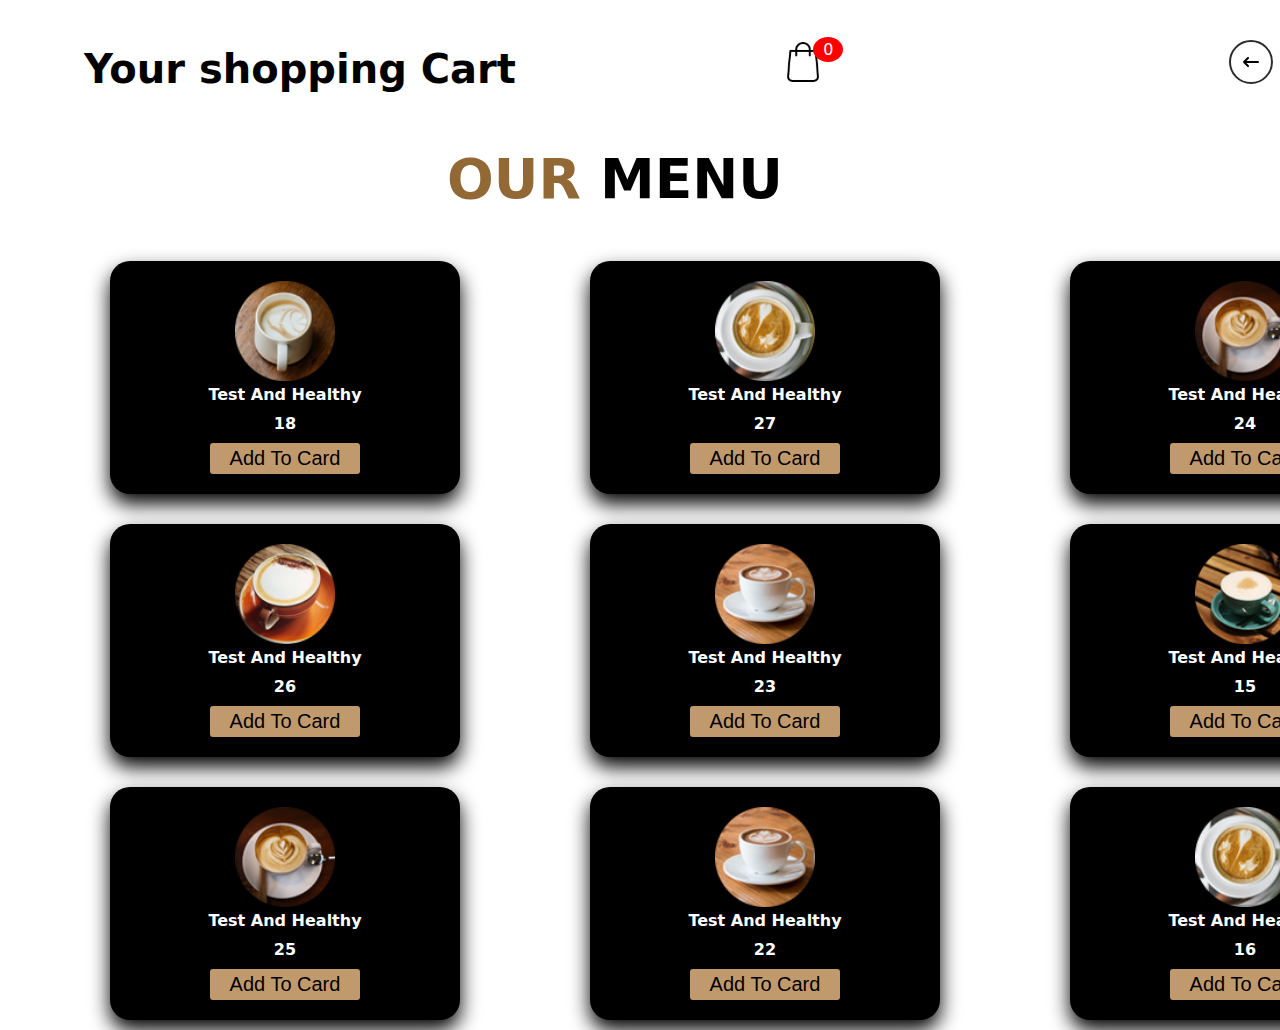
<file: Add To Card.html>
<!DOCTYPE html>
<html lang="en">
<head>
    <meta charset="UTF-8">
    <meta http-equiv="X-UA-Compatible" content="IE=edge">
    <meta name="viewport" content="width=device-width, initial-scale=1.0">
    <title>Shopping Cart</title>
    <link rel="stylesheet" href="style3.css">
    
</head>
<body>
    
    <header  class="header">
        <div class="right-to-bracket">
            <a href="Home.html" class="right"><svg xmlns="http://www.w3.org/2000/svg" height="1em" viewBox="0 0 512 512"><!--! Font Awesome Free 6.4.0 by @fontawesome - https://fontawesome.com License - https://fontawesome.com/license (Commercial License) Copyright 2023 Fonticons, Inc. --><path d="M9.4 233.4c-12.5 12.5-12.5 32.8 0 45.3l128 128c12.5 12.5 32.8 12.5 45.3 0s12.5-32.8 0-45.3L109.3 288 480 288c17.7 0 32-14.3 32-32s-14.3-32-32-32l-370.7 0 73.4-73.4c12.5-12.5 12.5-32.8 0-45.3s-32.8-12.5-45.3 0l-128 128z"/></svg></a>
        </div>
        <h1> <a href="Trenso.html"> Your shopping Cart </a></h1>
        <div class="shopping">
            <img src="img/download.png">
            <span class="quantity">0</span>
        </div>
    </header>

    <div class="container1">
        
        <header>
         <h1> <span> OUR </span> MENU</h1>
         <div class="shopping">
 
         </div>
        </header> 
 
    <div class="list">
       
     

    </div>
    <div class="card2">
        <h1>card</h1>
        <ul class="listCard"></ul>
        <div class="checkOut">
            <div class="total">0</div>
            <div class="closeShopping">Close</div>
        </div>
    </div>
   
    



       <script src="main2.js"></script>
    
</body>
</html>
</file>
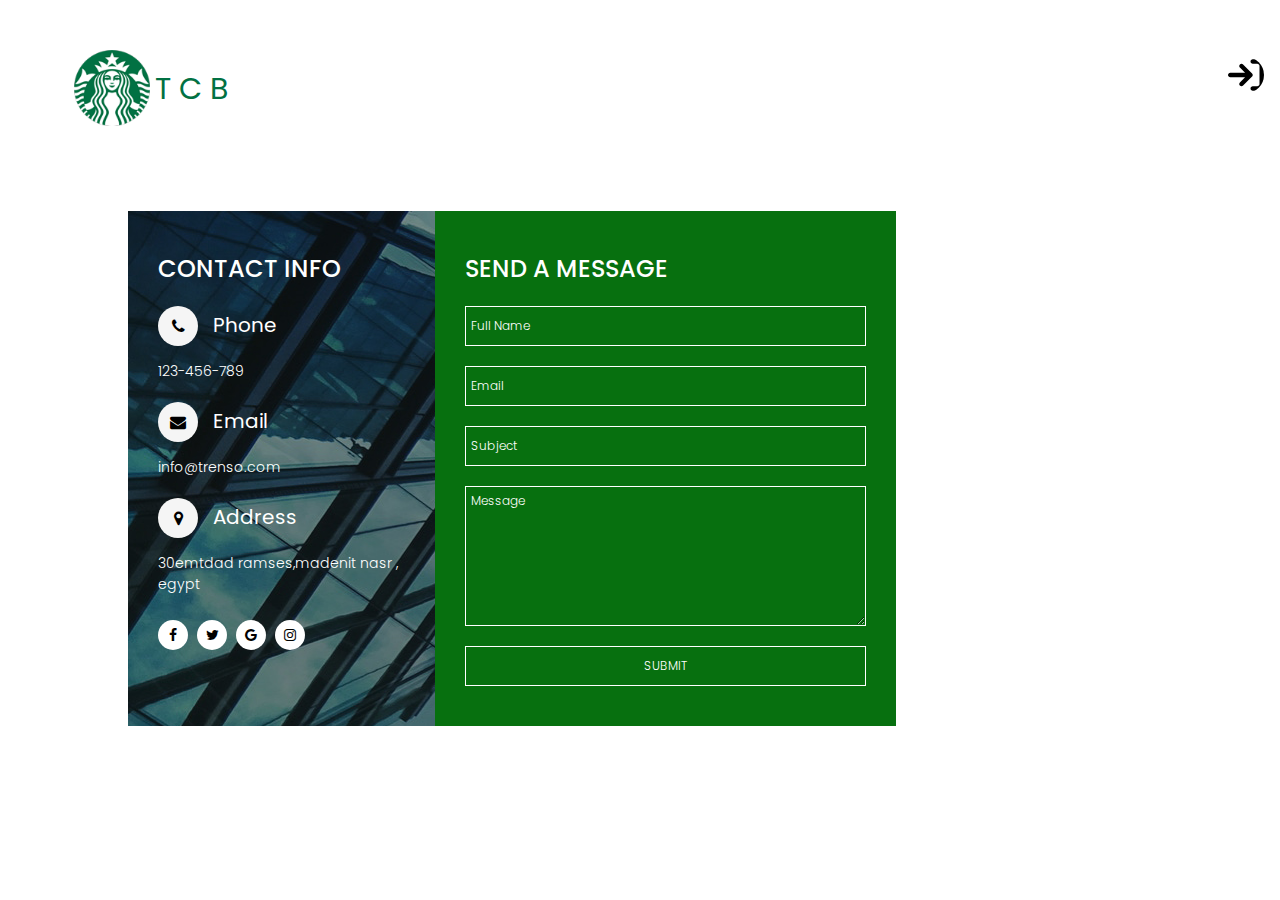
<file: Contact.html>
<!DOCTYPE html PUBLIC "-//W3C//DTD XHTML 1.0 Transitional//EN" "http://www.w3.org/TR/xhtml1/DTD/xhtml1-transitional.dtd">
<html xmlns="http://www.w3.org/1999/xhtml">
	<head>
		<meta http-equiv="Content-Type"content="text/html; charset=utf-8"/>
		<meta name="viewport"content="width=device-width, initial-scale=1, minimum-scale=1, maximum-scale=1, user-scalable=no">
		<title>Contact</title>
		<link rel="stylesheet" href="style5.css">
		<link rel="stylesheet" href="https://stackpath.bootstrapcdn.com/font-awesome/4.7.0/css/font-awesome.min.css" crossorigin="anonymous">
	</head>
	<body>
        <nav class="acd">
            <a href="Home.html"><img src="./img/logo.png" class="logo"></a>
			<p class="WEC"> T C B</p>
			<div class="right-to-bracket">
            <a href="Login.html" class="right"><svg xmlns="http://www.w3.org/2000/svg" height="1em" viewBox="0 0 512 512"><!--! Font Awesome Free 6.4.0 by @fontawesome - https://fontawesome.com License - https://fontawesome.com/license (Commercial License) Copyright 2023 Fonticons, Inc. --><path d="M352 96l64 0c17.7 0 32 14.3 32 32l0 256c0 17.7-14.3 32-32 32l-64 0c-17.7 0-32 14.3-32 32s14.3 32 32 32l64 0c53 0 96-43 96-96l0-256c0-53-43-96-96-96l-64 0c-17.7 0-32 14.3-32 32s14.3 32 32 32zm-9.4 182.6c12.5-12.5 12.5-32.8 0-45.3l-128-128c-12.5-12.5-32.8-12.5-45.3 0s-12.5 32.8 0 45.3L242.7 224 32 224c-17.7 0-32 14.3-32 32s14.3 32 32 32l210.7 0-73.4 73.4c-12.5 12.5-12.5 32.8 0 45.3s32.8 12.5 45.3 0l128-128z"/></svg></a>
        </div>
    </nav>
		<div class="contact-wrap">
			
			<div class="contact-in2">
				<h1>Contact Info</h1>
				<h2><i class="fa fa-phone" aria-hidden="true"></i> Phone</h2>
				<p>123-456-789</p>
				<h2><i class="fa fa-envelope" aria-hidden="true"></i> Email</h2>
				<p>info@trenso.com</p>
				<h2><i class="fa fa-map-marker" aria-hidden="true"></i> Address</h2>
				<p>30emtdad ramses,madenit nasr , egypt</p>
				<ul>
					<li><a href="https://www.facebook.com"><i class="fa fa-facebook" aria-hidden="true"></i></a></li>
					<li><a href="https://twitter.com"><i class="fa fa-twitter" aria-hidden="true"></i></a></li>
					<li><a href="https://www.google.com"><i class="fa fa-google" aria-hidden="true"></i></a></li>
					<li><a href="https://www.instagram.com"><i class="fa fa-instagram" aria-hidden="true"></i></a></li>
				</ul>
			</div>
			<div class="contact-in">
				<h1>Send a Message</h1>
				<form>
					<input type="text" placeholder="Full Name" class="contact-in-input">
					<input type="text" placeholder="Email" class="contact-in-input">
					<input type="text" placeholder="Subject" class="contact-in-input">
					<textarea placeholder="Message" class="contact-in-textarea"></textarea>
					<input  type="submit" value="SUBMIT" class="contact-in-btn">
				</form>
			</div>
			<div class="contact-in">
				<iframe src="https://www.google.com/maps/embed?pb=!1m18!1m12!1m3!1d7292988.162061246!2d25.577651881303204!3d26.807193247113364!2m3!1f0!2f0!3f0!3m2!1i1024!2i768!4f13.1!3m3!1m2!1s0x14368976c35c36e9%3A0x2c45a00925c4c444!2sEgypt!5e0!3m2!1sen!2seg!4v1686082469461!5m2!1sen!2seg" width="100%" height="auto" style="border:0;" allowfullscreen="" loading="lazy" referrerpolicy="no-referrer-when-downgrade"></iframe>
			</div>
		</div>
        <br>
        
	</body>
</html>
</file>
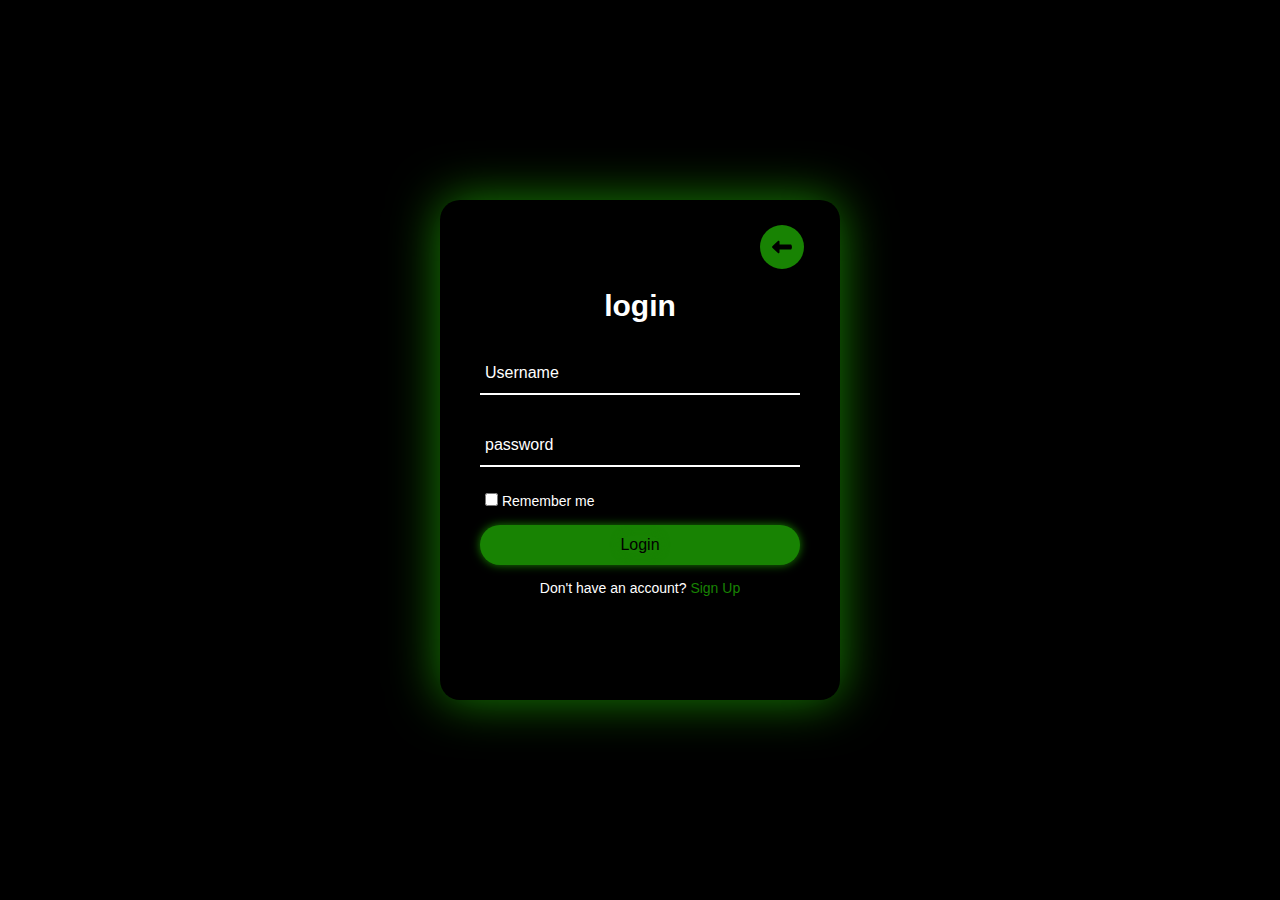
<file: Login.html>
<!DOCTYPE html>
<html lang="en">
<head>
    <meta charset="UTF-8">
    <meta http-equiv="X-UA-Compatible" content="IE=edge">
    <meta name="viewport" content="width=s, initial-scale=1.0">
    <title>Login</title>
   <link rel="stylesheet" href="slyle4.css">
</head>
<body>
   <div class="wrapper">
    <div class="right-to-bracket">
        <a href="Contact.html" class="right"><svg xmlns="http://www.w3.org/2000/svg" height="1em" viewBox="0 0 512 512"><!--! Font Awesome Free 6.4.0 by @fontawesome - https://fontawesome.com License - https://fontawesome.com/license (Commercial License) Copyright 2023 Fonticons, Inc. --><path d="M177.5 414c-8.8 3.8-19 2-26-4.6l-144-136C2.7 268.9 0 262.6 0 256s2.7-12.9 7.5-17.4l144-136c7-6.6 17.2-8.4 26-4.6s14.5 12.5 14.5 22l0 72 288 0c17.7 0 32 14.3 32 32l0 64c0 17.7-14.3 32-32 32l-288 0 0 72c0 9.6-5.7 18.2-14.5 22z"/></svg></a>
    </div>
    <div class="form-wrapper sign-in">
        <form action="">
            <h2>login</h2>
            <div class="input-group">
                <input type="text" required>
                <label for="">Username</label>
            </div>

            <div class="input-group">
                <input type="password" required>
                <label for="">password</label>
            </div>

            <div class="remember">
              <label><input type="checkbox">
                 Remember me</label>  
            </div>
            <button type="submit" class="asd"><a href="Message.html">Login</a></button>
            <div class="signUp-Link">
                <p>Don't have an account? <a href="#" class="signUpBtn-Link">Sign Up</a></p>
            </div>
        </form>
    </div>
    <div class="form-wrapper sign-up">
        <form action="">
            <h2>Sign Up</h2>
            <div class="input-group">
                <input type="text" required>
                <label for="">Username</label>
            </div>

            <div class="input-group">
                <input type="email" required>
                <label for="">Email</label>
            </div>

            <div class="input-group">
                <input type="password" required>
                <label for="">password</label>
            </div>

            <div class="remember">
              <label><input type="checkbox">  I agree to the terms & conditions</label>  
            </div>
            <button type="submit" class="asd"><a href="Trenso.html"> Sign Up</a></button>
            <div class="signUp-Link">
                <p>Aleady have an account? <a href="#" class="signInBtn-Link"> Sign In</a></p>
            </div>
        </form>
    </div>
   </div>

    <script src="main3.js"></script>
</body>
</html>
</file>
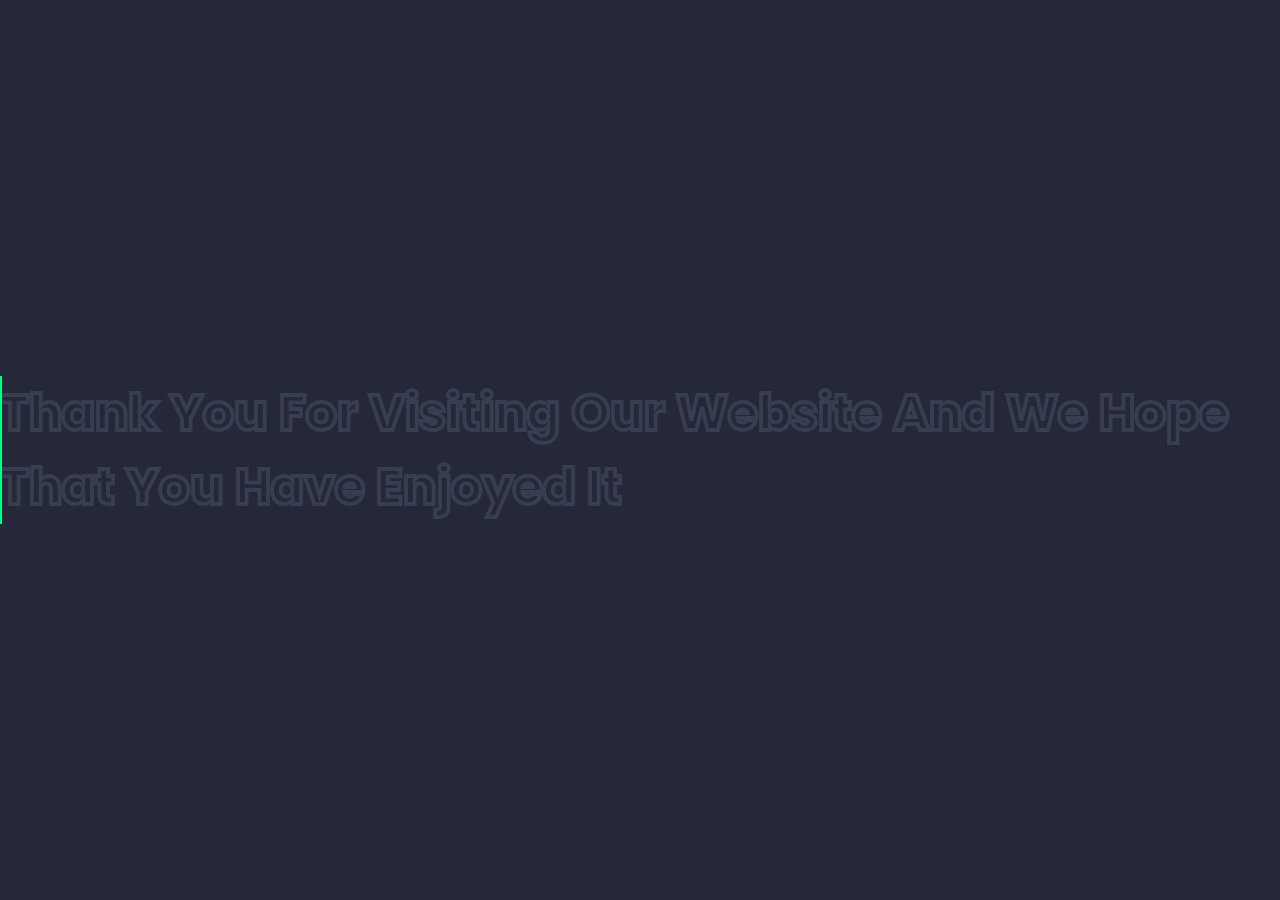
<file: Message.html>
<!DOCTYPE html>
<html lang="en">
<head>
    <meta charset="UTF-8">
    <meta name="viewport" content="width=device-width, initial-scale=1.0">
    <title>Thanks For Visiting</title>
   <link rel="stylesheet" href="style6.css">
</head>
<body>
    
    <h2 data-text="Thank you for visiting our website and we hope that you have enjoyed it">Thank you for visiting our website and we hope that you have enjoyed it</h2>
</body>
</html><br>
</file>
<file: style3.css>
*{
    margin: 0;
    padding: 0;
    box-sizing: border-box;
    scroll-padding-top: 4rem;
    scroll-behavior: smooth;
    list-style: none;
    text-decoration: none;
  
}

body {
   height: 100%;
    font-family: system-ui;

}

.container{
    width: 1000px;
    margin: auto;
    transition: 0.5s;
}
.header{
   display: grid; 
   grid-template-columns: 1fr 50px;
   margin-top: 30px;
   justify-content: space-between;
   align-items: center;
   position:flex;
   top: 0;
   left: 0;
   right: 0;
   z-index: 1000;
   color: white;
   padding: .1rem 6%;
   margin-right: 380px;
  
  
   
}

.header h1 a{
    font-size: 40px;
    margin-right: 250px;
    color: black;
   
    
}
.header .shopping {
    position: relative;
    text-align: right;
    
   
}

.header .shopping img{
    width: 40px;
    
}

.header .shopping span{
    background-color: red;
    border-radius: 50%;
    display: flex;
    align-items: center;
    justify-content: center;
    color: #fff;
    position: absolute;
    top: -5px;
    left:80%;
    padding: 3px 10px;
}

.list{
    display: grid;
    grid-template-columns: repeat(3, 1fr);
    column-gap: 20px;
    row-gap: 20px;
    margin-top: 50px;

}

.card2{
   position: fixed;
   top: 0;
   left: 100%;
   width: 500px;
   background-color: #453e38;
   height: 100vh;
   transition: 0.5s;
}


.card2 h1 {
    color: #e88c0e;
    font-weight: 100;
    margin: 0;
    padding:0 20px;
    height: 80px;
    display: flex;
    align-items: center;
}

.card2 .checkOut{
    position: absolute;
    bottom: 0;
    width: 100%;
    display: grid;
    grid-template-columns: repeat(2, 1fr);
}

.card2 .checkOut div{
    background-color: #e88c0e;
    width: 100%;
    height: 70px;
    display: flex;
    justify-content: center;
    align-items: center;
    font-weight: bold;
    cursor: pointer;
}

.card2 .checkOut div:nth-child(2){
    background-color: #1c1f25;
    color: #fff;
}

.active .card2 {
    left: calc(100% - 500px);
}

.active .container{
  transform: translateX(-200px);  
}










.products .card {
    width: 350px;
    box-shadow: 0px 10px 20px;
    border-radius: 10px;
    padding: 10px;
    background-color:black;
    text-align: center;
    
    
}

.products .card img {
    height: 100px;
}

.products .card img:hover {
    transform: scale(1.2);
    transition: 0.3s ease-in;
}

.products .card .title{
    font-weight:900 ;
    color: black;
    padding: 0 20px;
}

.products .card .desc{
    font-weight: bold;
    color:white;
    padding: 0 20px;
}
.products .card .price {
    color: white;
    padding: 0 20px;
}

.products .card .btn {
    border-radius: 3px;
    font-size: 20px;
    border: 0;
    cursor: pointer;
    background-color:#c09a6c ;
    text-align: center;
    padding: 0 20px;
}

.products .card .btn:hover {
    background-color: #7e582a;
    color:black;
    transition: 0.4s ease;
}

.products {
    display: grid;
    grid-template-columns: 1fr 50px;
   
   
    
}

  span {
    
  color:#926834; 
  }
  h1 {
    color: black;
    font-size: 55px;
    text-align: center;
   
  }



    .products {
    display: grid;
    margin-left: 159px;
    
    }

    .card {
        width: 100%;
        padding: 10px;
        box-sizing: border-box;
        position: fixed;
       

    }


    body{
        background-color: white;
        font-family: system-ui;
        color: white;
    }
    .container{
        width: 1000px;
        margin: auto;
        transition: 0.5s;
    }
    header{
        display: grid;
        grid-template-columns: 6fr 50px;
        margin-top: 50px;
       
    }
    header .shopping{
        position: relative;
        text-align: right;
    }
    header .shopping img{
        width: 40px;
    
    }
    header .shopping span{
        background-color: red;
        border-radius: 50%;
        display: flex;
        align-items: center;
        justify-content: center;
        color: #fff;
        position: absolute;
        top: -5px;
        left:80%;
        padding: 3px 10px;

    }
    .list{
    display: grid;
    
    
        
        
    }
    .list .item{
        width: 350px;
        box-shadow: 0px 10px 20px black;
        border-radius: 20px;
        padding: 20px;
        margin-bottom: 10px;
        background-color:black;
        text-align: center;
        margin-left: 110px;
        
        
    }
    .list .item img{
        height: 100px;
    }
    .list .item .title{
        font-weight: 600;
    }
    .list .item .price{
        margin: 10px;
        font-weight: bold;
    }
    .list .item button{
        border-radius: 3px;
        font-size: 20px;
        border: 0;
        cursor: pointer;
        background-color:#c09a6c ;
        text-align: center;
        padding: 4px 20px;
        cursor: pointer;
    }
    .list .item button:hover{
        background-color: #7e582a;
        color:black;
        transition: 0.4s ease;
        border: none;
    }
    .card{
        width: 1000%;
        padding: 80px;
        box-sizing: border-box;
        
    }


    .listCard li {
        display: grid;
        grid-template-columns: 100px repeat(3, 1fr);
        color: #fff;
        row-gap: 10px;
        margin-bottom: 20px;
    }

    .listCard li div{
        display: flex;
        justify-content: center;
        align-items: center;
    }
   
   .listCard li img{
    width: 90%;
   } 
   .listCard button
   {
    width: auto;
    background-color: #fff5;
    border: none;
    padding: 10PX;
   }
   .listCard .count{
    margin: 0 10px;
   }



   .right-to-bracket{
    position:absolute;
   margin-left: 90%;
   
   
 }

 .right svg{
  font-size:44px ;
  color: #fff;
  color: #2c2c2c;
  border: 2px solid #2c2c2c;
  border-radius: 50px;
  padding: 12px 12px;
 }

 .right svg:hover{
    background-color: #c09a6c;
    color: #fff;
    transition: all .42s ease;
 }
</file>
<file: style5.css>
@import url('https://fonts.googleapis.com/css2?family=Poppins:ital,wght@0,100;0,200;0,300;0,400;0,500;0,600;0,700;0,800;0,900;1,100;1,200;1,300;1,400;1,500;1,600;1,700;1,800;1,900&display=swap');

* {
	padding: 0;
	margin: 0;
	box-sizing: border-box;
}

body {
	height: 100vh;
	display: grid;
	align-items: center;
	font-family: 'Poppins', sans-serif;
}

.WEC{
    font-size: 30PX;
    color: #017143;
   margin-top: -60px;
	margin-left: 155px;
  
}

 
 .acd a{
     font-size: 1.9rem;
     margin-left: 4rem;
     transition: 0.3s; ;
  }
  
  
 
 
 .logo{
     position: relative;
     max-width: 76px;
     margin-left: 10px;
    
 }
.contact-wrap {
	width: 80%;
	height: auto;
	margin: auto;
	display: flex;
	flex-wrap: wrap;
}

.contact-in {
	padding: 40px 30px;
}

.contact-in:nth-child(1) {
	flex: 30%;
	background: url(../images/1.jpg);
	color: #fff;
}

.contact-in:nth-child(2) {
	flex: 45%;
	background: #07700f;
}

.contact-in:nth-child(3) {
	flex: 25%;
	padding: 0;
}

.contact-in h1 {
	font-size: 24px;
	color: #fff;
	text-transform: uppercase;
	font-weight: 500;
	margin-bottom: 20px;
}

.contact-in h2 {
	font-size: 20px;
	font-weight: 400;
	margin-bottom: 15px;
}

.contact-in h2 i {
	font-size: 16px;
	width: 40px;
	height: 40px;
	margin-right: 10px;
	background: #f5f5f5;
	color: #000;
	border-radius: 50px;
	line-height: 40px;
	text-align: center;
}

.contact-in p {
	font-size: 14px;
	font-weight: 300;
	margin-bottom: 20px;
}

.contact-in ul {
	padding: 0;
	margin: 0;
}

.contact-in ul li {
	list-style: none;
	display: inline-block;
	margin-right: 5px;
	margin-top: 5px;
}

.contact-in ul li a {
	display: block;
	width: 30px;
	height: 30px;
	text-align: center;
	background: #fff;
	border-radius: 50px;
}

.contact-in ul li a i {
	font-size: 14px;
	line-height: 30px;
	color: #000;
}

.contact-in form {
	width: 100%;
	height: auto;
}

.contact-in-input {
	width: 100%;
	height: 40px;
	margin-bottom: 20px;
	border: 1px solid #fff;
	outline: none;
	padding-left: 5px;
	background: transparent;
	color: #fff;
	font-size: 12px;
	font-weight: 300;
	font-family: 'Poppins', sans-serif;
}

.contact-in-input::placeholder {
	color: #fff;
}

.contact-in-textarea {
	width: 100%;
	height: 140px;
	margin-bottom: 20px;
	border: 1px solid #fff;
	outline: none;
	padding-top: 5px;
	padding-left: 5px;
	background: transparent;
	color: #fff;
	font-size: 12px;
	font-weight: 300;
	font-family: 'Poppins', sans-serif;
}

.contact-in-textarea::placeholder {
	color: #fff;
}

.contact-in-btn {
	width: 100%;
	height: 40px;
	border: 1px solid #fff;
	outline: none;
	background: transparent;
	color: #fff;
	font-size: 12px;
	font-weight: 300;
	font-family: 'Poppins', sans-serif;
	cursor: pointer;
}

.contact-in iframe {
	width: 100%;
	height: 100%;
}





.contact-in2 {
	padding: 40px 30px;
}
.contact-in2:hover {
    animation: animate 1s linear infinite;
}
@keyframes animate {
    100% {
     filter: hue-rotate(360deg);
    } 
 }

.contact-in2:nth-child(1) {
	flex: 30%;
	background: url(../images/1.jpg);
	color: #fff;
}

.contact-in2:nth-child(2) {
	flex: 45%;
	background: #0a8014;
}

.contact-in2:nth-child(3) {
	flex: 25%;
	padding: 0;
}

.contact-in2 h1 {
	font-size: 24px;
	color: #fff;
	text-transform: uppercase;
	font-weight: 500;
	margin-bottom: 20px;
}

.contact-in2 h2 {
	font-size: 20px;
	font-weight: 400;
	margin-bottom: 15px;
}

.contact-in2 h2 i {
	font-size: 16px;
	width: 40px;
	height: 40px;
	margin-right: 10px;
	background: #f5f5f5;
	color: #000;
	border-radius: 50px;
	line-height: 40px;
	text-align: center;
}

.contact-in2 p {
	font-size: 14px;
	font-weight: 300;
	margin-bottom: 20px;
}

.contact-in2 ul {
	padding: 0;
	margin: 0;
}

.contact-in2 ul li {
	list-style: none;
	display: inline-block;
	margin-right: 5px;
	margin-top: 5px;
}

.contact-in2 ul li a {
	display: block;
	width: 30px;
	height: 30px;
	text-align: center;
	background: #fff;
	border-radius: 50px;
}

.contact-in2 ul li a i {
	font-size: 14px;
	line-height: 30px;
	color: #000;
}

.contact-in2 form {
	width: 100%;
	height: auto;
}

.contact-in2-input {
	width: 100%;
	height: 40px;
	margin-bottom: 20px;
	border: 1px solid #fff;
	outline: none;
	padding-left: 5px;
	background: transparent;
	color: #fff;
	font-size: 12px;
	font-weight: 300;
	font-family: 'Poppins', sans-serif;
}

.contact-in2-input::placeholder {
	color: #fff;
}

.contact-in2-textarea {
	width: 100%;
	height: 140px;
	margin-bottom: 20px;
	border: 1px solid #fff;
	outline: none;
	padding-top: 5px;
	padding-left: 5px;
	background: transparent;
	color: #fff;
	font-size: 12px;
	font-weight: 300;
	font-family: 'Poppins', sans-serif;
}

.contact-in2-textarea::placeholder {
	color: #fff;
}

.contact-in2-btn {
	width: 100%;
	height: 40px;
	border: 1px solid #fff;
	outline: none;
	background: transparent;
	color: #fff;
	font-size: 12px;
	font-weight: 300;
	font-family: 'Poppins', sans-serif;
	cursor: pointer;
}

.contact-in2 iframe {
	width: 100%;
	height: 100%;
}

@media only screen and (max-width:480px) {
	.contact-in:nth-child(1) {
		flex: 50%;
	}

	.contact-in:nth-child(2) {
		flex: 50%;
	}

	.contact-in:nth-child(3) {
		flex: 100%;
	}

}

@media only screen and (max-width:360px) {
	.contact-in:nth-child(1) {
		flex: 50%;
	}

	.contact-in:nth-child(2) {
		flex: 50%;
	}

	.contact-in:nth-child(3) {
		flex: 100%;
	}

}

.right-to-bracket{
    position:absolute;
    margin-left: 90%;
    top: 5%;
 }

 .right svg{
  font-size:60px ;
  color: #fff;
 
 
  border-radius: 50px;
  padding: 12px 12px;
 }

 .right svg:hover{
    background-color:#0e960e;
    color: #fff;
    transition: all .42s ease;
 }
</file>
<file: slyle4.css>
@import url('https://fonts.googleapis family=poppins:wght@300;400;500;600;700;800;900& display=swap');

*{
    font-family: 'poppins', sans-serif;
    margin: 0;
    padding: 0;
    box-sizing: border-box;
}
body{
    display: flex;
    justify-content: center;
    align-items: center;
    min-height: 100vh;
    background: #000;
}


.wrapper{
   position: relative; 
   width: 400px;
   height: 500px;
   background: #000;
   box-shadow: 0 0 50px rgb(24, 131, 3);
   border-radius: 20px;
   padding: 40px;
   overflow: hidden;
}

.wrapper:hover {
    animation: animate 1s linear infinite;
}

@keyframes animate {
   100% {
    filter: hue-rotate(360deg);
   } 
}

.form-wrapper{
    display: flex;
    justify-content: center;
    align-items: center;
    width:100%;
    height: 100%;
    transition: 1s ease-in-out;
}

.wrapper.active .form-wrapper.sign-in {
  transform: translateY(-450px);  
}

.wrapper .form-wrapper.sign-up{
position: absolute;
top: 450px;
left: 0;
}

.wrapper.active .form-wrapper.sign-up {
    transform: translateY(-450px);  
  }

h2{
  font-size: 30px;  
  color: #fff;
  text-align: center;
}

.input-group{
  position: relative; 
  margin: 30px 0 ;
  border-bottom:2px solid #fff ;  
}

.input-group label{
    position: absolute;
    top: 50%;
    left: 5px;
    transform: translateY(-50%);
    font-size: 16px;
    color: #fff;
    pointer-events: none;
    transition: .5s;
}

.input-group input {
    width: 320px;
    height: 40px;
    font-size: 16px;
    color: #fff;
    padding:0 5px ;
    background: transparent;
    border: none;
    outline: none;
}

.input-group input:focus~label,
.input-group input:valid~label{
  top: -5px;  
}


.remember{
 margin: -5px 0 15px 5px ;   
}

.remember label{
    color: #fff;
    font-size: 14px;
}
.remember label input {
   accent-color: #0ef;
}


button{
    position: relative;
    width: 100%;
    height: 40px;
    background-color:rgb(24, 131, 3);
    box-shadow: 0 0 10px rgb(24, 131, 3);
    font-size: 16px;
    color: #000;
    font-size: 16px;
    color: #000;
    font-weight: 500;
    cursor: pointer;
    border-radius: 30px;
    border: none;
    outline: none;
}
.asd a{
    position: relative;
    width: 100%;
    height: 40px;
    background-color: rgb(24, 131, 3);
    box-shadow: 0 0 10px rgb(24, 131, 3);
    font-size: 16px;
    color: #000;
    font-size: 16px;
    color: #000;
    font-weight: 500;
    cursor: pointer;
    border-radius: 30px;
    border: none;
    outline: none;
    text-decoration: none;
}
.signUp-Link {
    font-size: 14px;
    text-align: center;
    margin: 15px 0;
}

.signUp-Link p {
    color: #fff;
}

.signUp-Link p a {
    color:rgb(24, 131, 3);
    text-decoration: none;
    font-weight: 500;
}

.signUp-Link p a:hover{
    text-decoration: underline;
}


.right-to-bracket{
    position:absolute;
   margin-left: 70%;
   top: 25px;
   
 }

 .right svg{
  font-size:44px ;
  color: #fff;
  background-color:rgb(24, 131, 3);
 
 
  border-radius: 50px;
  padding: 12px 12px;
 }

 .right svg:hover{
    background-color:#c31432;
    color: #fff;
    transition: all .42s ease;
 }
</file>
<file: style6.css>
@import url('https://fonts.googleapis.com/css2?family=Poppins:wght@200;300;400;500;600;700;800;900&display=swap');

*{
    margin: 0;
    padding: 0;
    box-sizing: border-box;
    font-family: 'Poppins', sans-serif;
    text-decoration: none;
}

body
{
    display: flex;
    justify-content: center;
    align-items: center;
    min-height: 100vh;
    background: #252839;
}



h2{
   position: relative; 
   font-size: 5.5vh;
   color:#252839 ;
   -webkit-text-stroke: 0.3vw #383d52;
   text-transform:capitalize;
  
  
   
}

h2::before
{
   content: attr(data-text); 
   position: absolute;
   top: 0;
   left: 0;
   width: 0;
   height: 100%;
   color: #01fe87;
   -webkit-text-stroke: 0vw #383d52;
   border-right: 2px solid  #01fe87;
   overflow: hidden;
   animation: animate 6s linear infinite;
}

@keyframes animate 
{
  0%,10%,20%,100%
  {
    width: 0;
  }  
  80%,100%
  {
    width: 100%;
  }  
 
 
}
</file>
